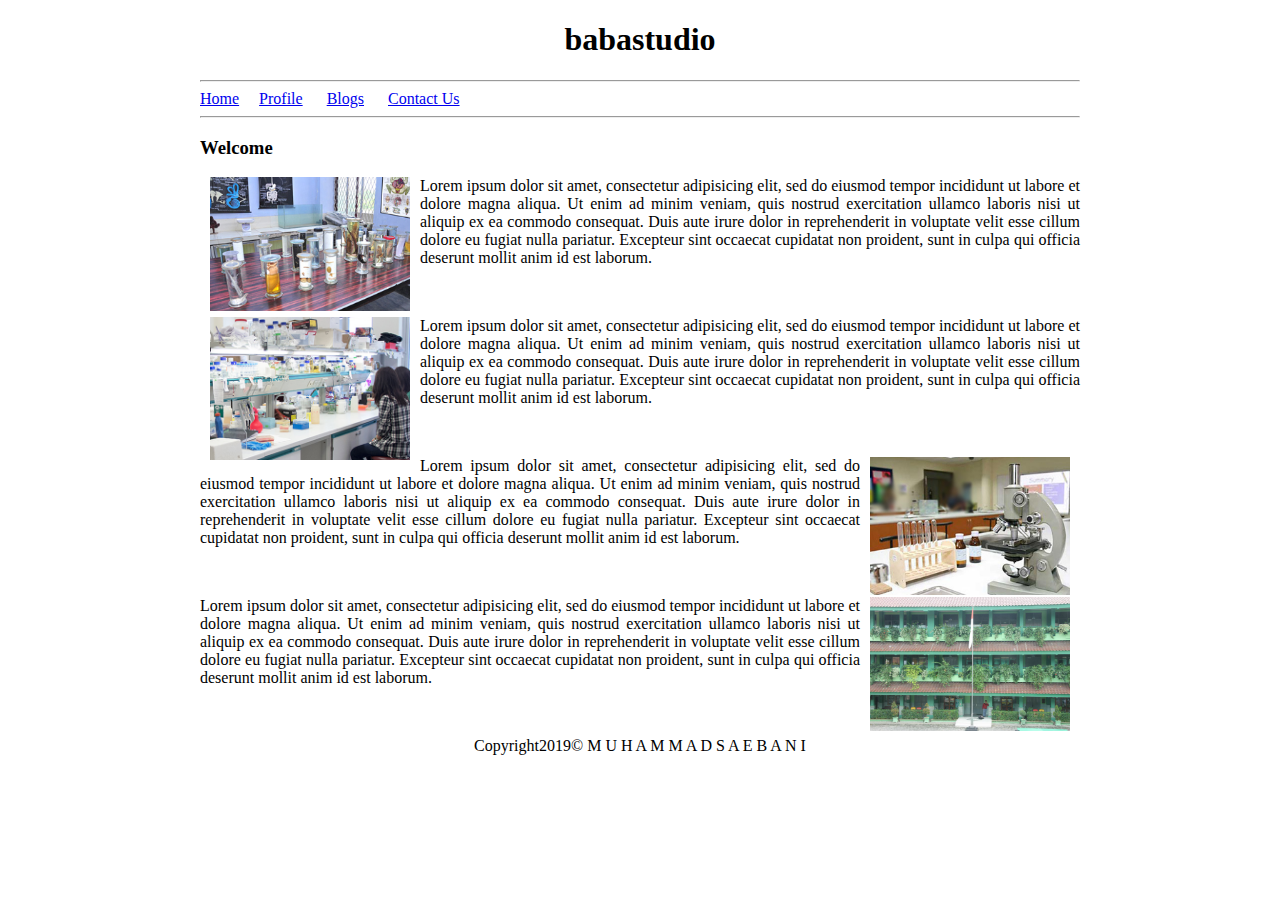
<file: soal_exercises_1/index.html>
<!DOCTYPE html>
<html>
<head>
	<meta charset="utf-8">
	<meta http-equiv="X-UA-Compatible" content="IE=edge">
	<title>Exercises 1 @ babastudio</title>
	<link rel="stylesheet" href="">
</head>
<body leftmargin="200px" rightmargin="200px">
	<center>
		<h1><strong>babastudio</strong></h1>
	</center>
	<hr>
	<a href="index.html" title="">Home</a>&nbsp&nbsp&nbsp&nbsp

	<a href="profile.html" title="">Profile</a>&nbsp&nbsp&nbsp&nbsp&nbsp

	<a href="blogs.html" title="">Blogs</a>&nbsp&nbsp&nbsp&nbsp&nbsp

	<a href="contact.html" title="">Contact Us</a>&nbsp&nbsp&nbsp&nbsp&nbsp
	<hr>
	<h3>Welcome</h3>
	<p align="justify"><img src="img/bg-1.jpg" alt="" heigth="100" width="200" align="left" hspace="10">Lorem ipsum dolor sit amet, consectetur adipisicing elit, sed do eiusmod
	tempor incididunt ut labore et dolore magna aliqua. Ut enim ad minim veniam,
	quis nostrud exercitation ullamco laboris nisi ut aliquip ex ea commodo
	consequat. Duis aute irure dolor in reprehenderit in voluptate velit esse
	cillum dolore eu fugiat nulla pariatur. Excepteur sint occaecat cupidatat non
	proident, sunt in culpa qui officia deserunt mollit anim id est laborum.</p>

	<br><p align="justify"><img src="img/bg-2.jpg" alt="" heigth="100" width="200" align="left" hspace="10">Lorem ipsum dolor sit amet, consectetur adipisicing elit, sed do eiusmod
	tempor incididunt ut labore et dolore magna aliqua. Ut enim ad minim veniam,
	quis nostrud exercitation ullamco laboris nisi ut aliquip ex ea commodo
	consequat. Duis aute irure dolor in reprehenderit in voluptate velit esse
	cillum dolore eu fugiat nulla pariatur. Excepteur sint occaecat cupidatat non
	proident, sunt in culpa qui officia deserunt mollit anim id est laborum.</p>

	<br><p align="justify"><img src="img/bg-3.jpg" alt="" heigth="100" width="200" align="right" hspace="10">Lorem ipsum dolor sit amet, consectetur adipisicing elit, sed do eiusmod
	tempor incididunt ut labore et dolore magna aliqua. Ut enim ad minim veniam,
	quis nostrud exercitation ullamco laboris nisi ut aliquip ex ea commodo
	consequat. Duis aute irure dolor in reprehenderit in voluptate velit esse
	cillum dolore eu fugiat nulla pariatur. Excepteur sint occaecat cupidatat non
	proident, sunt in culpa qui officia deserunt mollit anim id est laborum.</p>

	<br><p align="justify"><img src="img/bg-4.jpg" alt="" heigth="100" width="200" align="right" hspace="10">Lorem ipsum dolor sit amet, consectetur adipisicing elit, sed do eiusmod
	tempor incididunt ut labore et dolore magna aliqua. Ut enim ad minim veniam,
	quis nostrud exercitation ullamco laboris nisi ut aliquip ex ea commodo
	consequat. Duis aute irure dolor in reprehenderit in voluptate velit esse
	cillum dolore eu fugiat nulla pariatur. Excepteur sint occaecat cupidatat non
	proident, sunt in culpa qui officia deserunt mollit anim id est laborum.</p>
	<br>
	<center><p>Copyright2019&COPY M U H A M M A D S A E B A N I</p></center>
	
</body>
</html>
</file>
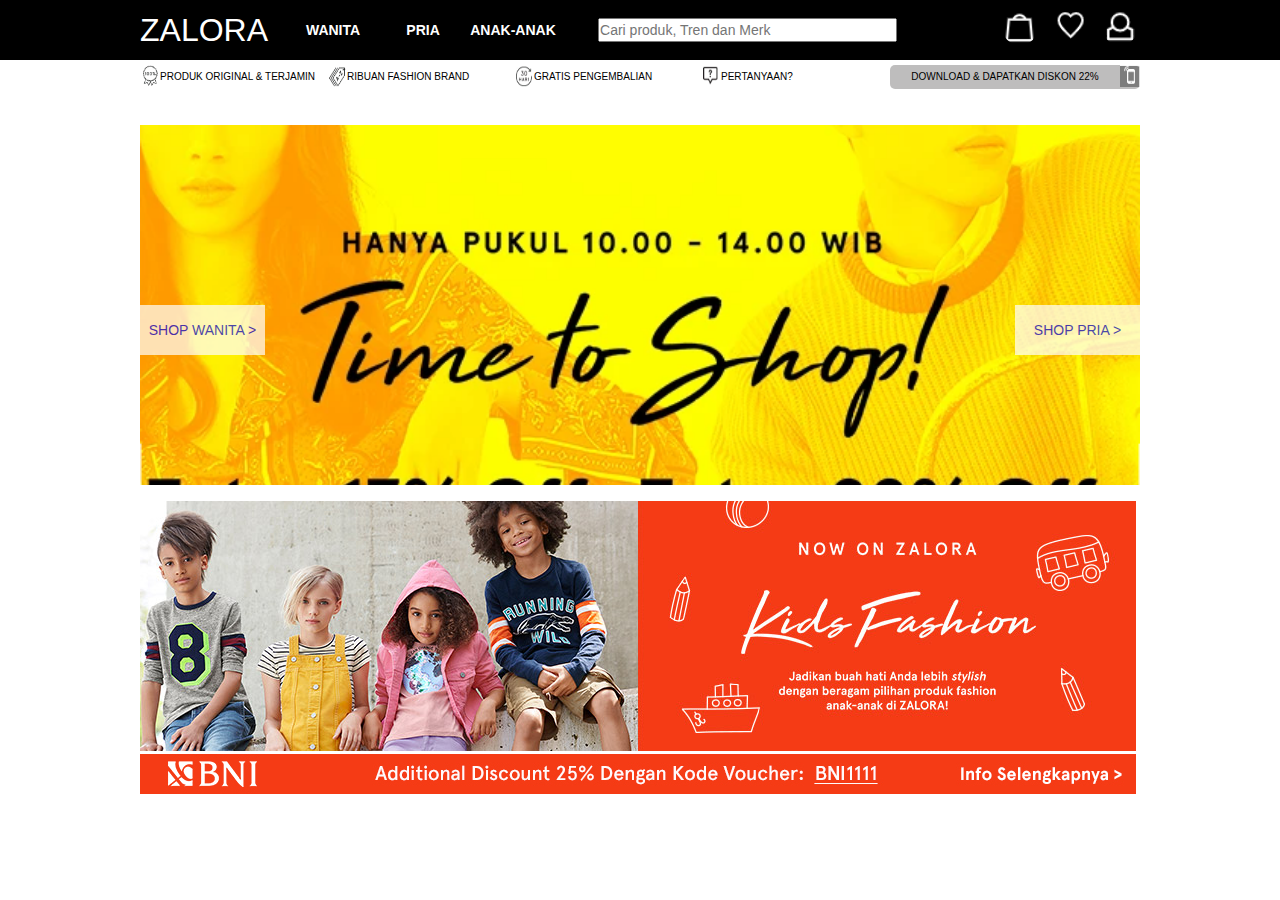
<file: zalorafrontpage.html>
<!DOCTYPE html>
<html lang="en">
<head>
    <meta charset="UTF-8">
    <meta name="viewport" content="width=device-width, initial-scale=1.0">
    <meta http-equiv="X-UA-Compatible" content="ie=edge">
    <title>Zalora Front Page @ babastudio</title>
    <link rel="stylesheet" href="style.css">
</head>
<body>
    <div id="wrapper">
        <div id="header">
            <div class="container">
                <span class="satu"><a href="#">ZALORA</a></span>
                <span class="dua">
                    <ul>
                        <li><a href="#" id="itemgallery">Wanita</a></li>
                        <li><a href="#" id="itemnews">Pria</a></li>
                        <li><a href="#" id="itemcontact">Anak-Anak</a></li>
                    </ul>
                </span>
                <span class="duatiga"><input type="text" placeholder="Cari produk, Tren dan Merk"></span>
                <span class="tiga">
                    <ul>
                        <li><a href="#" id="itemcontact"><img src="images/icon/me.png"></a></a></li>
                        <li><a href="#" id="itemcontact"><img src="images/icon/love.png"></a></a></li>
                        <li><a href="#" id="itemcontact"><img src="images/icon/bag.png"></a></li>
                    </ul>
                </span>
            </div>
        </div>
        <div class="container">
            <div id="header-bottom">
                <div class="header-bottom-left">
                        <ul>
                            <li><a href="#" id="itemcontact"><img src="images/icon/100%.png">Produk original & Terjamin</a></li>
                            <li><a href="#" id="itemcontact"><img src="images/icon/az.png">Ribuan Fashion Brand</a></li>
                            <li><a href="#" id="itemcontact"><img src="images/icon/30.png">Gratis Pengembalian</a></li>
                            <li><a href="#" id="itemcontact"><img src="images/icon/ask.png">Pertanyaan?</a></li>
                        </ul>
                </div>
                <div class="header-bottom-right">
                        <a href="#" id="itemcontact">Download & dapatkan diskon 22%<img src="images/icon/hp.png"></a>
                </div>
            </div>
        </div>
        
        <div id="sliderwrapper">
                <div class="container">
                    <div id="banner">
                            <!-- <center><h1>Gambar Banner Diskon</h1></center> -->
                        <span class="wanita"><a href="#">SHOP WANITA ></a></span>
                        <span class="pria"><a href="#">SHOP PRIA ></a></span>
                    </div><br>
                <img src="images/anak.jpg" alt="">
                <img src="images/BNI.jpg" alt="">
            </div>
            </div>
    
                        </div>
                    </div>
                </div>
            </div>
        </div>
    </div>
    
</body>
</html>
</file>
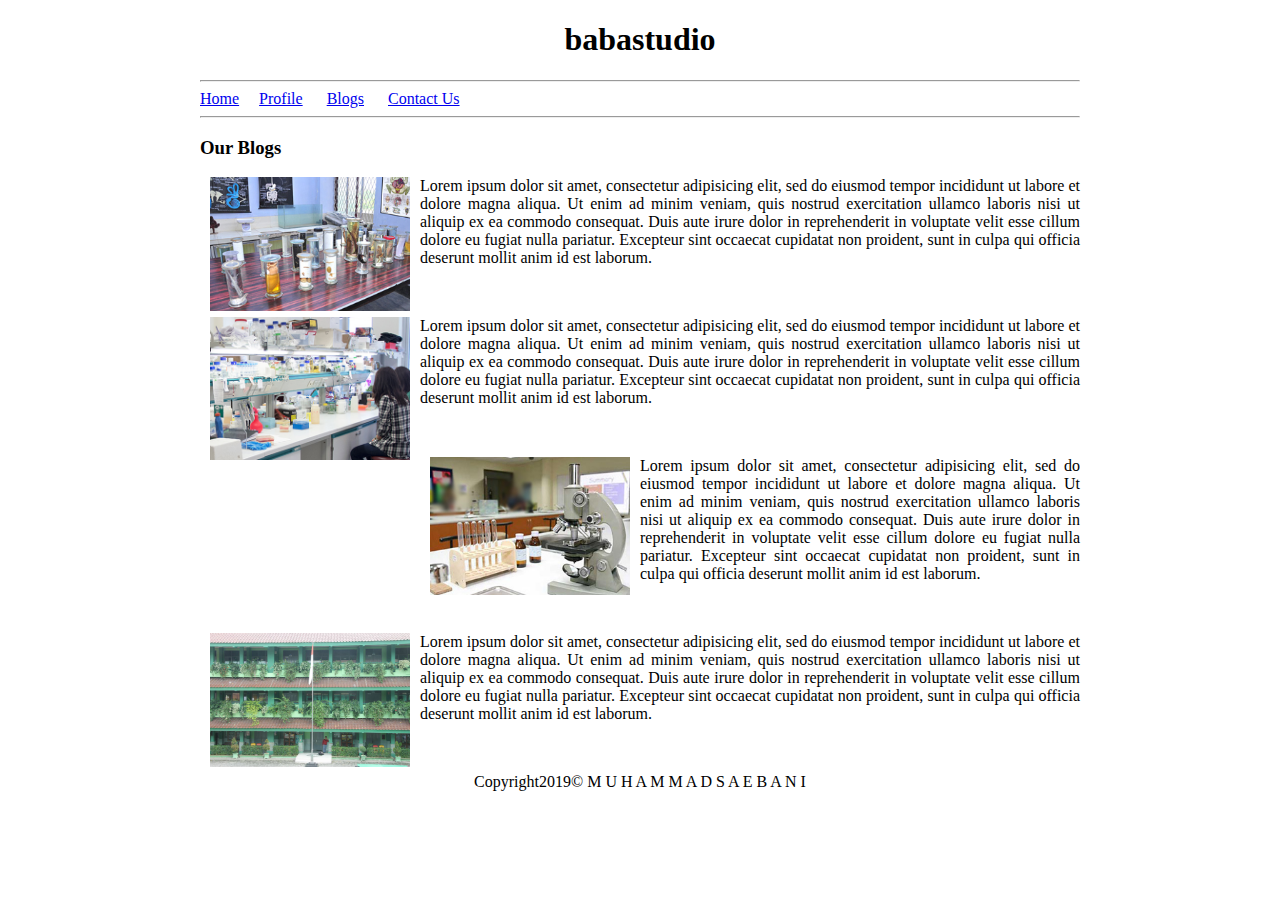
<file: soal_exercises_1/blogs.html>
<!DOCTYPE html>
<html>
<head>
	<meta charset="utf-8">
	<meta http-equiv="X-UA-Compatible" content="IE=edge">
	<title>Exercises 1 @ babastudio</title>
	<link rel="stylesheet" href="">
</head>
<body leftmargin="200px" rightmargin="200px">
	<center>
		<h1><strong>babastudio</strong></h1>
	</center>
	<hr>
	<a href="index.html" title="">Home</a>&nbsp&nbsp&nbsp&nbsp

	<a href="profile.html" title="">Profile</a>&nbsp&nbsp&nbsp&nbsp&nbsp

	<a href="blogs.html" title="">Blogs</a>&nbsp&nbsp&nbsp&nbsp&nbsp

	<a href="contact.html" title="">Contact Us</a>&nbsp&nbsp&nbsp&nbsp&nbsp
	<hr>
	<h3>Our Blogs</h3>
	<p align="justify"><img src="img/bg-1.jpg" alt="" heigth="100" width="200" align="left" hspace="10">Lorem ipsum dolor sit amet, consectetur adipisicing elit, sed do eiusmod
	tempor incididunt ut labore et dolore magna aliqua. Ut enim ad minim veniam,
	quis nostrud exercitation ullamco laboris nisi ut aliquip ex ea commodo
	consequat. Duis aute irure dolor in reprehenderit in voluptate velit esse
	cillum dolore eu fugiat nulla pariatur. Excepteur sint occaecat cupidatat non
	proident, sunt in culpa qui officia deserunt mollit anim id est laborum.</p>
	<br>
	<p align="justify"><img src="img/bg-2.jpg" alt="" heigth="100" width="200" align="left" hspace="10">Lorem ipsum dolor sit amet, consectetur adipisicing elit, sed do eiusmod
	tempor incididunt ut labore et dolore magna aliqua. Ut enim ad minim veniam,
	quis nostrud exercitation ullamco laboris nisi ut aliquip ex ea commodo
	consequat. Duis aute irure dolor in reprehenderit in voluptate velit esse
	cillum dolore eu fugiat nulla pariatur. Excepteur sint occaecat cupidatat non
	proident, sunt in culpa qui officia deserunt mollit anim id est laborum.</p>
	<br>
	<p align="justify"><img src="img/bg-3.jpg" alt="" heigth="100" width="200" align="left" hspace="10">Lorem ipsum dolor sit amet, consectetur adipisicing elit, sed do eiusmod
	tempor incididunt ut labore et dolore magna aliqua. Ut enim ad minim veniam,
	quis nostrud exercitation ullamco laboris nisi ut aliquip ex ea commodo
	consequat. Duis aute irure dolor in reprehenderit in voluptate velit esse
	cillum dolore eu fugiat nulla pariatur. Excepteur sint occaecat cupidatat non
	proident, sunt in culpa qui officia deserunt mollit anim id est laborum.</p>
	<br>
	<p align="justify"><img src="img/bg-4.jpg" alt="" heigth="100" width="200" align="left" hspace="10">Lorem ipsum dolor sit amet, consectetur adipisicing elit, sed do eiusmod
	tempor incididunt ut labore et dolore magna aliqua. Ut enim ad minim veniam,
	quis nostrud exercitation ullamco laboris nisi ut aliquip ex ea commodo
	consequat. Duis aute irure dolor in reprehenderit in voluptate velit esse
	cillum dolore eu fugiat nulla pariatur. Excepteur sint occaecat cupidatat non
	proident, sunt in culpa qui officia deserunt mollit anim id est laborum.</p>
	<br>
	<center><p>Copyright2019&COPY M U H A M M A D S A E B A N I</p></center>
	
</body>
</html>
</file>
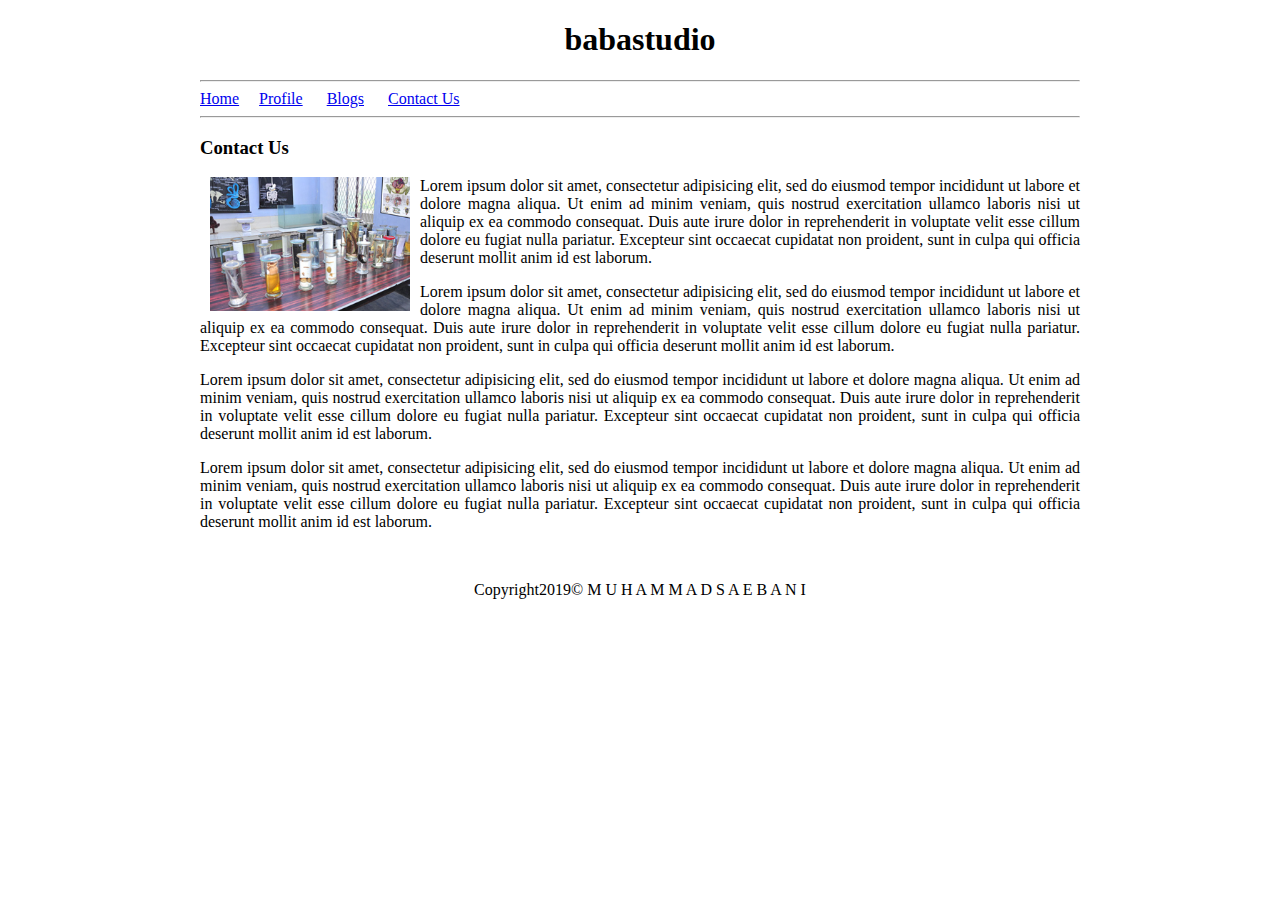
<file: soal_exercises_1/contact.html>
<!DOCTYPE html>
<html>
<head>
	<meta charset="utf-8">
	<meta http-equiv="X-UA-Compatible" content="IE=edge">
	<title>Exercises 1 @ babastudio</title>
	<link rel="stylesheet" href="">
</head>
<body leftmargin="200px" rightmargin="200px">
	<center>
		<h1><strong>babastudio</strong></h1>
	</center>
	<hr>
	<a href="index.html" title="">Home</a>&nbsp&nbsp&nbsp&nbsp

	<a href="profile.html" title="">Profile</a>&nbsp&nbsp&nbsp&nbsp&nbsp

	<a href="blogs.html" title="">Blogs</a>&nbsp&nbsp&nbsp&nbsp&nbsp

	<a href="contact.html" title="">Contact Us</a>&nbsp&nbsp&nbsp&nbsp&nbsp
	<hr>
	<h3>Contact Us</h3>
	<p align="justify"><img src="img/bg-1.jpg" alt="" heigth="100" width="200" align="left" hspace="10">Lorem ipsum dolor sit amet, consectetur adipisicing elit, sed do eiusmod
	tempor incididunt ut labore et dolore magna aliqua. Ut enim ad minim veniam,
	quis nostrud exercitation ullamco laboris nisi ut aliquip ex ea commodo
	consequat. Duis aute irure dolor in reprehenderit in voluptate velit esse
	cillum dolore eu fugiat nulla pariatur. Excepteur sint occaecat cupidatat non
	proident, sunt in culpa qui officia deserunt mollit anim id est laborum.</p>
	<p align="justify">Lorem ipsum dolor sit amet, consectetur adipisicing elit, sed do eiusmod
	tempor incididunt ut labore et dolore magna aliqua. Ut enim ad minim veniam,
	quis nostrud exercitation ullamco laboris nisi ut aliquip ex ea commodo
	consequat. Duis aute irure dolor in reprehenderit in voluptate velit esse
	cillum dolore eu fugiat nulla pariatur. Excepteur sint occaecat cupidatat non
	proident, sunt in culpa qui officia deserunt mollit anim id est laborum.</p>
	<p align="justify">Lorem ipsum dolor sit amet, consectetur adipisicing elit, sed do eiusmod
	tempor incididunt ut labore et dolore magna aliqua. Ut enim ad minim veniam,
	quis nostrud exercitation ullamco laboris nisi ut aliquip ex ea commodo
	consequat. Duis aute irure dolor in reprehenderit in voluptate velit esse
	cillum dolore eu fugiat nulla pariatur. Excepteur sint occaecat cupidatat non
	proident, sunt in culpa qui officia deserunt mollit anim id est laborum.</p>
	<p align="justify">Lorem ipsum dolor sit amet, consectetur adipisicing elit, sed do eiusmod
	tempor incididunt ut labore et dolore magna aliqua. Ut enim ad minim veniam,
	quis nostrud exercitation ullamco laboris nisi ut aliquip ex ea commodo
	consequat. Duis aute irure dolor in reprehenderit in voluptate velit esse
	cillum dolore eu fugiat nulla pariatur. Excepteur sint occaecat cupidatat non
	proident, sunt in culpa qui officia deserunt mollit anim id est laborum.</p>
	<br>
	<center><p>Copyright2019&COPY M U H A M M A D S A E B A N I</p></center>
	
</body>
</html>
</file>
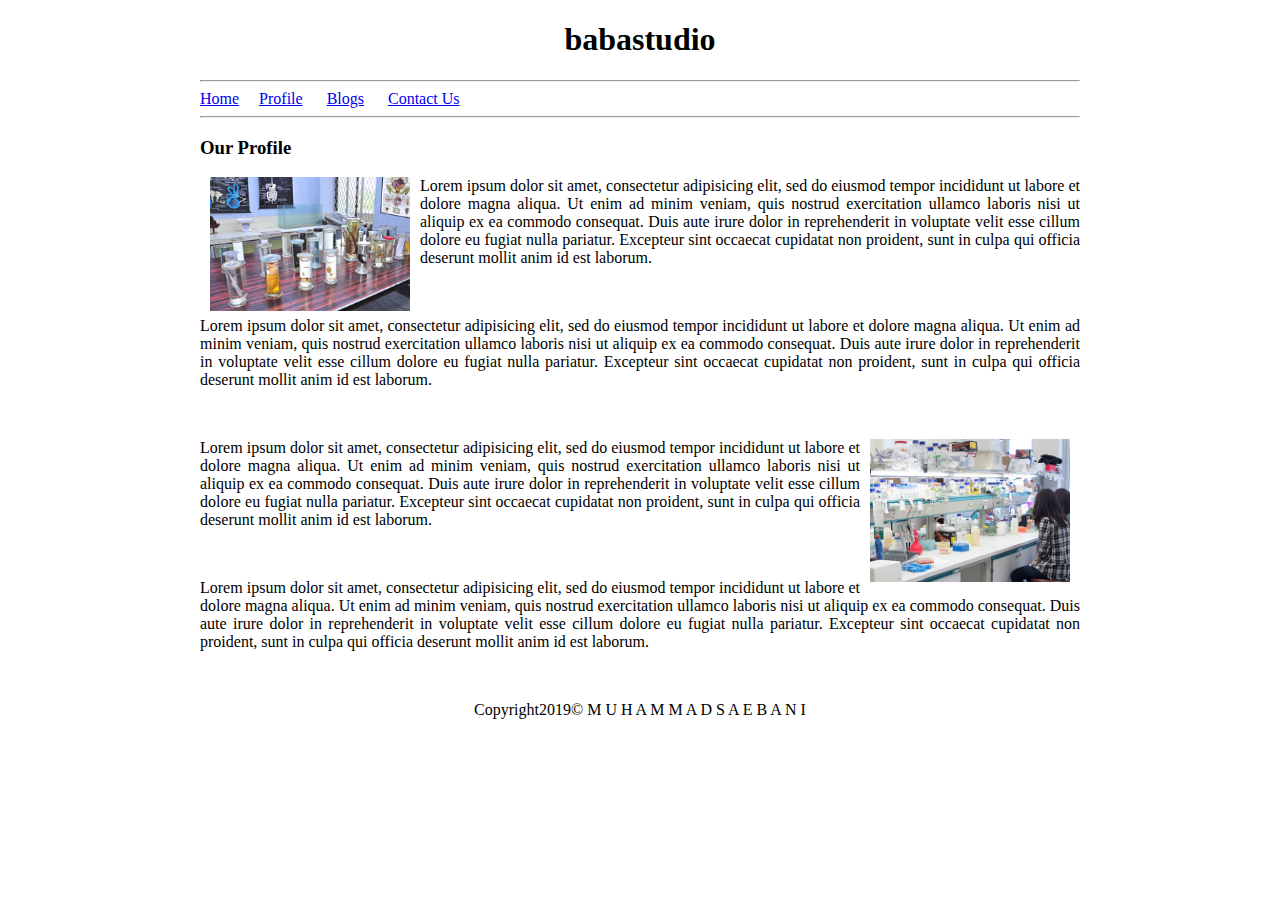
<file: soal_exercises_1/profile.html>
<!DOCTYPE html>
<html>
<head>
	<meta charset="utf-8">
	<meta http-equiv="X-UA-Compatible" content="IE=edge">
	<title>Exercises 1 @ babastudio</title>
	<link rel="stylesheet" href="">
</head>
<body leftmargin="200px" rightmargin="200px">
	<center>
		<h1><strong>babastudio</strong></h1>
	</center>
	<hr>
	<a href="index.html" title="">Home</a>&nbsp&nbsp&nbsp&nbsp

	<a href="profile.html" title="">Profile</a>&nbsp&nbsp&nbsp&nbsp&nbsp

	<a href="blogs.html" title="">Blogs</a>&nbsp&nbsp&nbsp&nbsp&nbsp

	<a href="contact.html" title="">Contact Us</a>&nbsp&nbsp&nbsp&nbsp&nbsp
	<hr>
	<h3>Our Profile</h3>
	<p align="justify"><img src="img/bg-1.jpg" alt="" heigth="100" width="200" align="left" hspace="10">Lorem ipsum dolor sit amet, consectetur adipisicing elit, sed do eiusmod
	tempor incididunt ut labore et dolore magna aliqua. Ut enim ad minim veniam,
	quis nostrud exercitation ullamco laboris nisi ut aliquip ex ea commodo
	consequat. Duis aute irure dolor in reprehenderit in voluptate velit esse
	cillum dolore eu fugiat nulla pariatur. Excepteur sint occaecat cupidatat non
	proident, sunt in culpa qui officia deserunt mollit anim id est laborum.</p>

	<br><p align="justify">Lorem ipsum dolor sit amet, consectetur adipisicing elit, sed do eiusmod
	tempor incididunt ut labore et dolore magna aliqua. Ut enim ad minim veniam,
	quis nostrud exercitation ullamco laboris nisi ut aliquip ex ea commodo
	consequat. Duis aute irure dolor in reprehenderit in voluptate velit esse
	cillum dolore eu fugiat nulla pariatur. Excepteur sint occaecat cupidatat non
	proident, sunt in culpa qui officia deserunt mollit anim id est laborum.</p>

	<br><p align="justify"><img src="img/bg-2.jpg" alt="" heigth="100" width="200" align="right" hspace="10">Lorem ipsum dolor sit amet, consectetur adipisicing elit, sed do eiusmod
	tempor incididunt ut labore et dolore magna aliqua. Ut enim ad minim veniam,
	quis nostrud exercitation ullamco laboris nisi ut aliquip ex ea commodo
	consequat. Duis aute irure dolor in reprehenderit in voluptate velit esse
	cillum dolore eu fugiat nulla pariatur. Excepteur sint occaecat cupidatat non
	proident, sunt in culpa qui officia deserunt mollit anim id est laborum.</p>

	<br><p align="justify">Lorem ipsum dolor sit amet, consectetur adipisicing elit, sed do eiusmod
	tempor incididunt ut labore et dolore magna aliqua. Ut enim ad minim veniam,
	quis nostrud exercitation ullamco laboris nisi ut aliquip ex ea commodo
	consequat. Duis aute irure dolor in reprehenderit in voluptate velit esse
	cillum dolore eu fugiat nulla pariatur. Excepteur sint occaecat cupidatat non
	proident, sunt in culpa qui officia deserunt mollit anim id est laborum.</p>
	<br>
	<center><p>Copyright2019&COPY M U H A M M A D S A E B A N I</p></center>
	
</body>
</html>
</file>
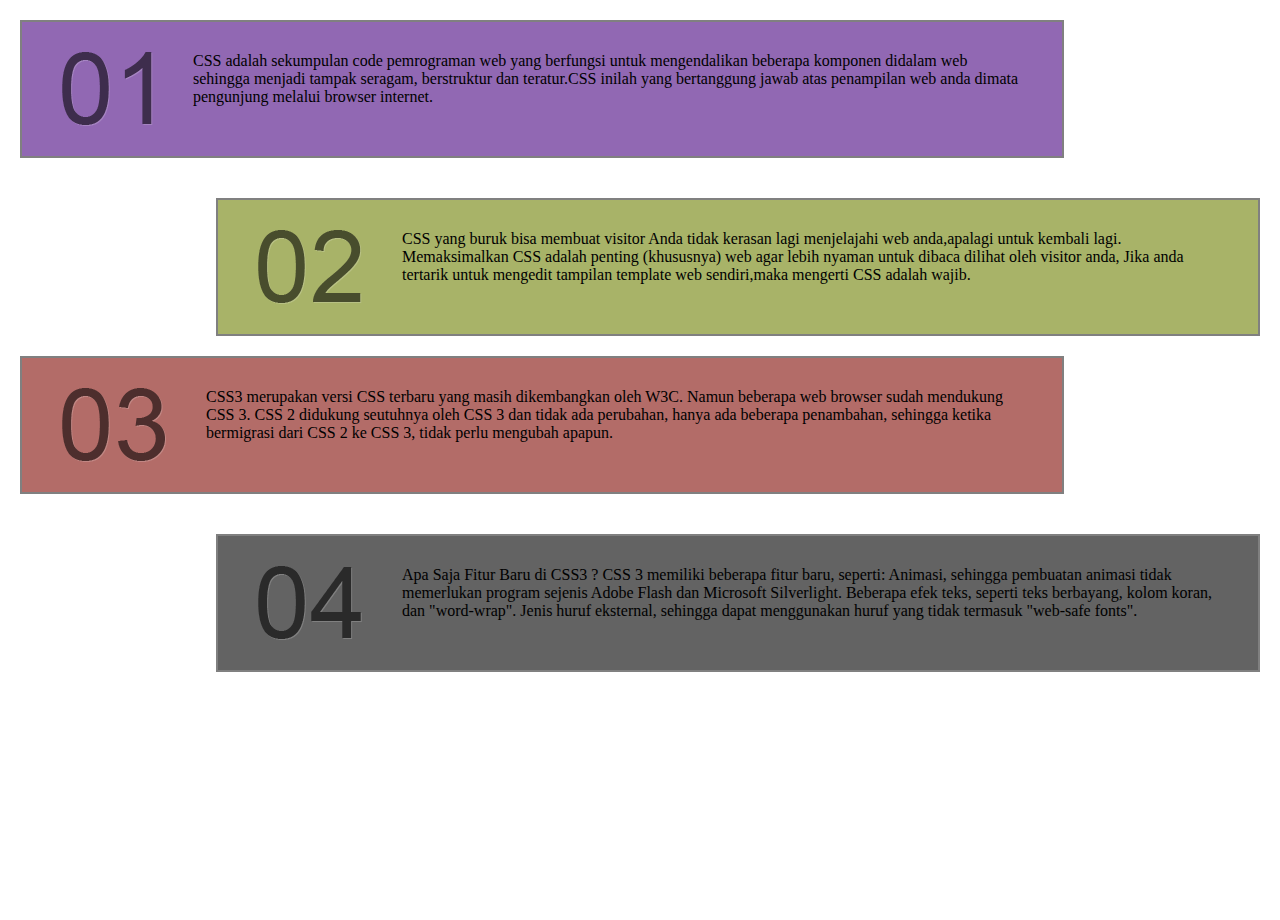
<file: soal_exercises_2/Exercise2.html>
<html>
    <head>
        <meta charset="utf-8">
        <meta http-equiv="X-UA-Compatible" content="IE=edge">
        <title>Excercise 2 @ babastudio</title>
        <link rel="stylesheet" href="style.css">
    </head>
    <body>
        <div class="container">
            <div class="p" id="p1">
                <div class="img">
                    <img src="images/exercises_01.png" alt="">
                </div>
                <div>
                    <p>CSS adalah sekumpulan code pemrograman web yang berfungsi untuk mengendalikan beberapa komponen didalam web sehingga menjadi tampak seragam,
                        berstruktur dan teratur.CSS inilah yang bertanggung jawab atas penampilan web anda dimata pengunjung melalui browser internet.</p>
                </div>
            </div>
            <div class="p" id="p2">
                <div class="img">
                    <img src="images/exercises_02.png" alt="">
                </div>
                <div>
                    <p>CSS yang buruk bisa membuat visitor Anda tidak kerasan lagi menjelajahi web anda,apalagi untuk kembali lagi. 
                        Memaksimalkan CSS adalah penting (khususnya) web agar lebih nyaman untuk dibaca dilihat oleh visitor anda, 
                        Jika anda tertarik untuk mengedit tampilan template web sendiri,maka mengerti CSS adalah wajib. </p>
                </div>
            </div>
            <div class="p" id="p3">
                <div class="img">
                    <img src="images/exercises_03.png" alt="">
                </div>
                <div>
                    <p>CSS3 merupakan versi CSS terbaru yang masih dikembangkan oleh W3C. Namun beberapa web browser sudah mendukung CSS 3. 
                        CSS 2 didukung seutuhnya oleh CSS 3 dan tidak ada perubahan, hanya ada beberapa penambahan, sehingga ketika bermigrasi dari CSS 2 ke CSS 3, tidak perlu mengubah apapun.</p>
                </div>
            </div>
            <div class="p" id="p4">
                <div class="img">
                    <img src="images/exercises_04.png" alt="">
                </div>
                <div>
                    <p>Apa Saja Fitur Baru di CSS3 ? CSS 3 memiliki beberapa fitur baru, seperti: Animasi, sehingga pembuatan animasi tidak memerlukan program sejenis Adobe Flash dan Microsoft Silverlight.  
                        Beberapa efek teks, seperti teks berbayang, kolom koran, dan "word-wrap". Jenis huruf eksternal, sehingga dapat menggunakan huruf yang tidak termasuk "web-safe fonts".</p>
                </div>
            </div>
        </div>
    </body>
</html>
</file>
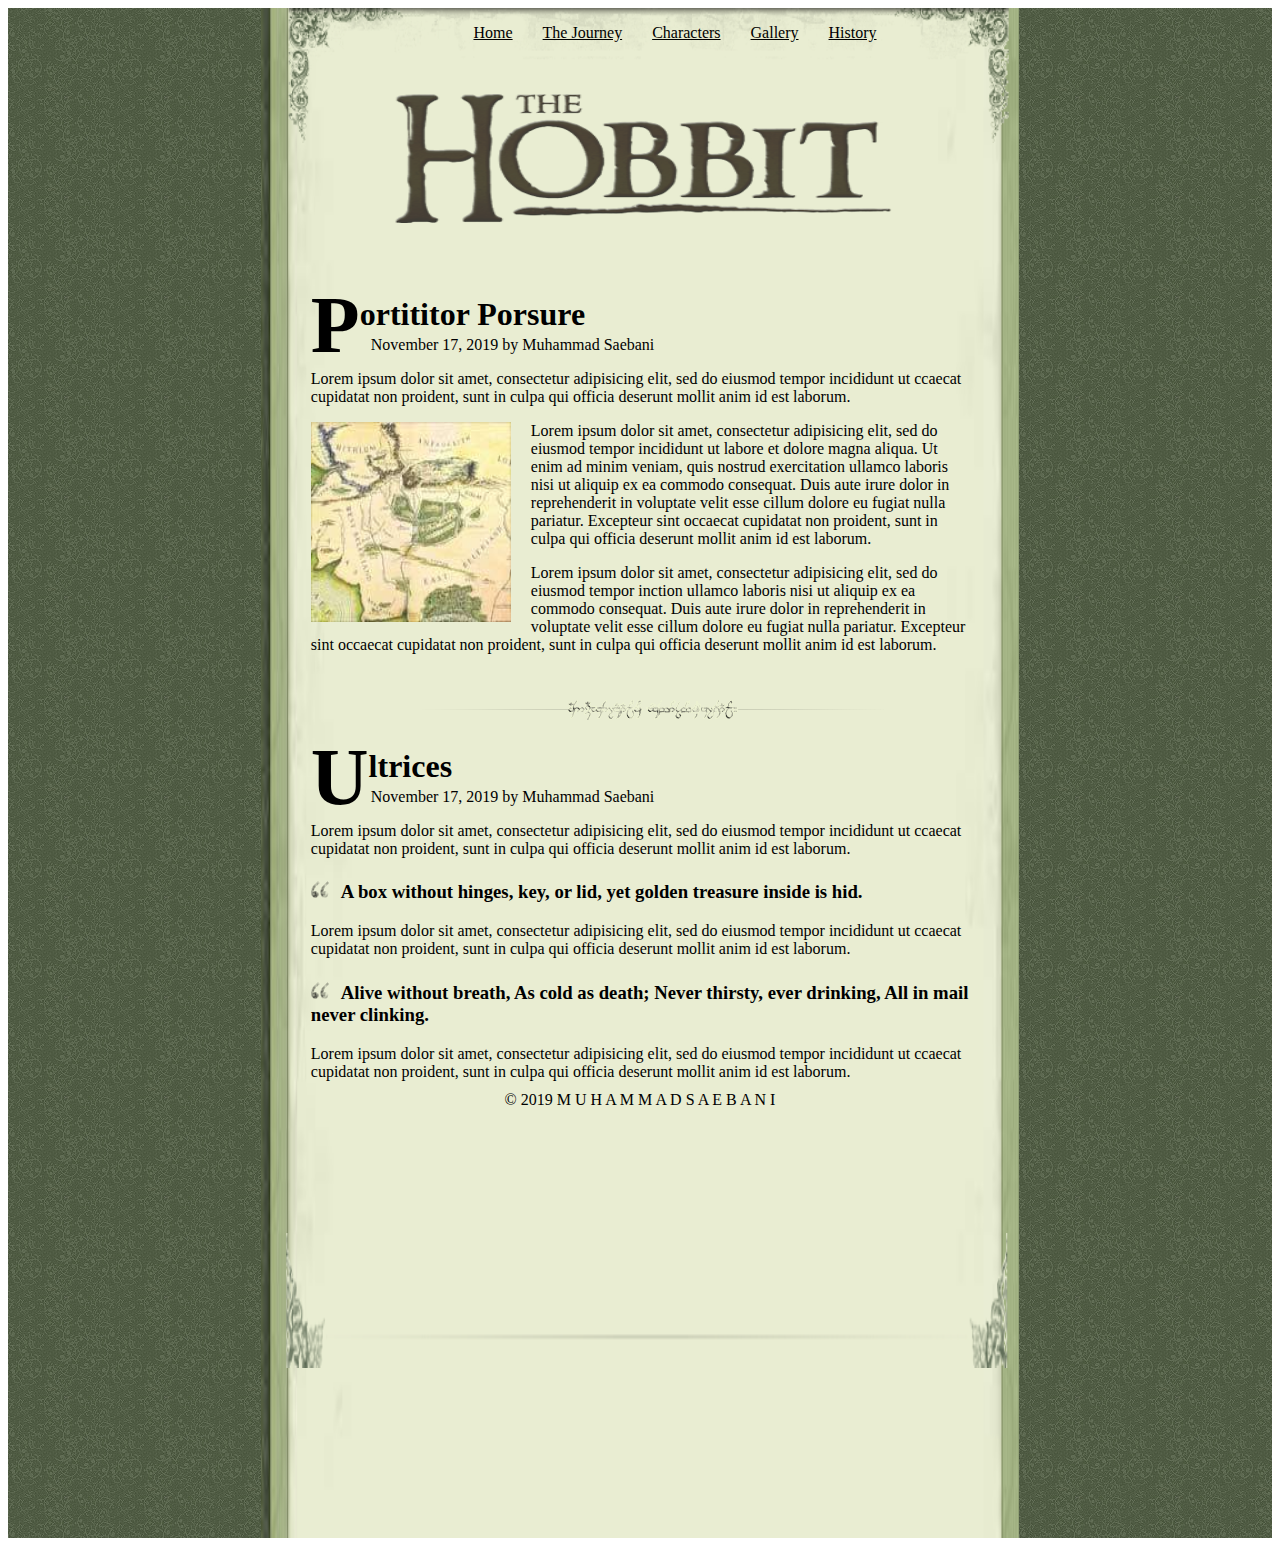
<file: soal_exercises_3/Exercise3.html>
<!DOCTYPE html>
<html>
<head>
	<meta charset="utf-8">
	<meta http-equiv="X-UA-Compatible" content="IE=edge">
	<title>Exercises 3 @ babastudio</title>
	<link rel="stylesheet" href="style.css">
</head>
<body>
 <div class="wrapper">
 	<div id="left">
 	</div>
 	<div id="contain">
 		<div id="menu">
 			<img src="images/bgcontent.gif" alt="">
 			<div class="menu">
 				<ul>
	 				<li>Home</li>
	 				<li>The Journey</li>
	 				<li>Characters</li>
	 				<li>Gallery</li>
	 				<li>History</li>
	 			</ul>
 			</div>
 		</div>
 		<div id="top-image">
 			<img src="images/head_top_logo-hobbit.png" alt="">
 		</div>	
 		<div id="content">
	 			<h1><span class="cap">P</span>ortititor Porsure</h1>
	 			<p class="tgl">November 17, 2019 by Muhammad Saebani</p>
 			<div class="p2">
	 			<p>Lorem ipsum dolor sit amet, consectetur adipisicing elit, sed do eiusmod
	 			tempor incididunt ut ccaecat cupidatat non
	 			proident, sunt in culpa qui officia deserunt mollit anim id est laborum.</p>
	 			<p><img class="imgmap" src="images/map.jpg" alt="" hspace="10">Lorem ipsum dolor sit amet, consectetur adipisicing elit, sed do eiusmod
	 			tempor incididunt ut labore et dolore magna aliqua. Ut enim ad minim veniam,
	 			quis nostrud exercitation ullamco laboris nisi ut aliquip ex ea commodo
	 			consequat. Duis aute irure dolor in reprehenderit in voluptate velit esse
	 			cillum dolore eu fugiat nulla pariatur. Excepteur sint occaecat cupidatat non
	 			proident, sunt in culpa qui officia deserunt mollit anim id est laborum.</p>	
	 			<p>Lorem ipsum dolor sit amet, consectetur adipisicing elit, sed do eiusmod
	 			tempor inction ullamco laboris nisi ut aliquip ex ea commodo
	 			consequat. Duis aute irure dolor in reprehenderit in voluptate velit esse
	 			cillum dolore eu fugiat nulla pariatur. Excepteur sint occaecat cupidatat non
	 			proident, sunt in culpa qui officia deserunt mollit anim id est laborum.</p>
 			</div>
	 		<center class="divid">
	 			<img src="images/divider.gif" alt="">
	 		</center>
	 			<h1><span class="cap">U</span>ltrices</h1>
	 			<p class="tgl">November 17, 2019 by Muhammad Saebani</p>
	 		<div class="p2">
	 			<p>Lorem ipsum dolor sit amet, consectetur adipisicing elit, sed do eiusmod
	 			tempor incididunt ut ccaecat cupidatat non
	 			proident, sunt in culpa qui officia deserunt mollit anim id est laborum.</p>
	 			<h3><img class="quote" src="images/quote.gif" alt="">A box without hinges, key, or lid, yet golden treasure inside is hid.</h3>
	 			<p>Lorem ipsum dolor sit amet, consectetur adipisicing elit, sed do eiusmod
	 			tempor incididunt ut ccaecat cupidatat non
                 proident, sunt in culpa qui officia deserunt mollit anim id est laborum.</p>
                 <h3><img class="quote" src="images/quote.gif" alt="">Alive without breath, As cold as death; Never thirsty, ever drinking, All in mail never clinking.</h3>
	 			<p>Lorem ipsum dolor sit amet, consectetur adipisicing elit, sed do eiusmod
	 			tempor incididunt ut ccaecat cupidatat non proident, sunt in culpa qui officia deserunt mollit anim id est laborum.</p>
	 		</div>
 		</div>
 		<div id="footer">
 			<img src="images/bgfooter.gif" alt=""><br>
 			<center>&copy; 2019 M U H A M M A D S A E B A N I</center>
 		</div>
 	</div>
 	<div id="right">
 	</div>
 </div>
</body>
</html>
</file>
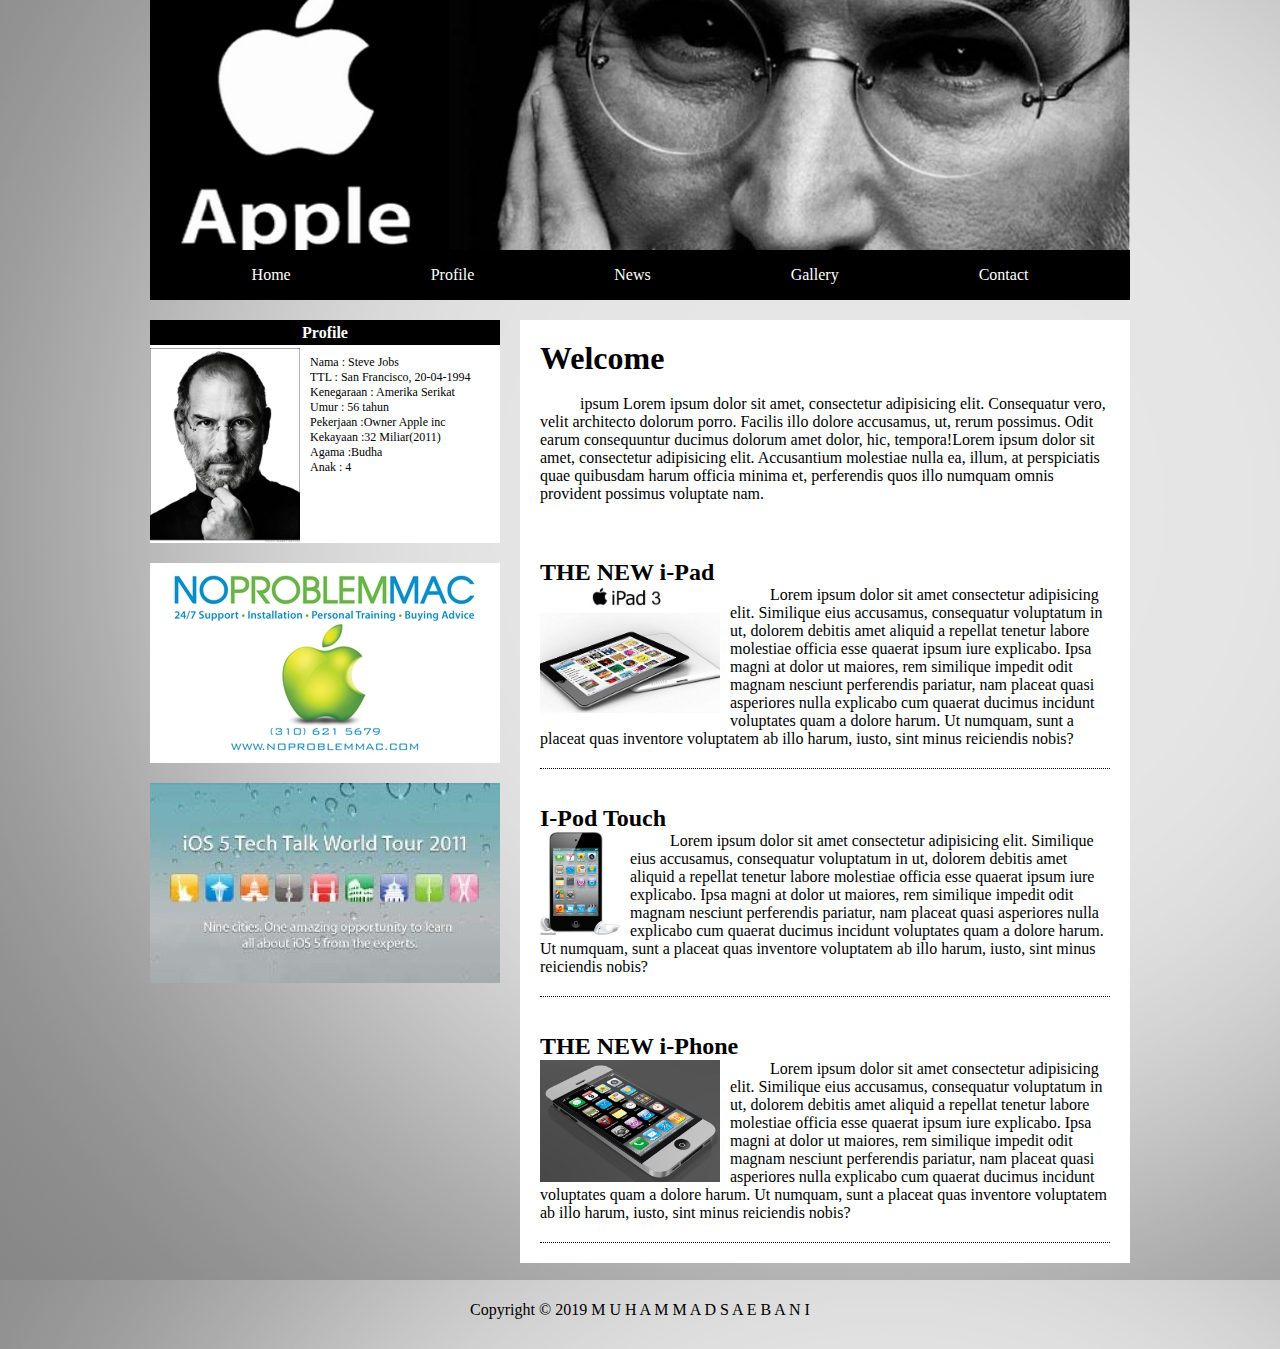
<file: soal_exercises_4/Excercise4.html>
<!DOCTYPE html>
<html>
<head>
	<meta charset="utf-8">
	<meta http-equiv="X-UA-Compatible" content="IE=edge">
	<title>Exercises 4 @ babastudio</title>
	<link rel="stylesheet" href="style.css">
</head>
<body>
	<div class="content" id="header">
		<div class="img-header">
			
		</div>	
		<div class="nav">
			<ul>
				<li><a href="">Home</a></li>
				<li><a href="">Profile</a></li>
				<li><a href="">News</a></li>
				<li><a href="">Gallery</a></li>
				<li><a href="">Contact</a></li>
			</ul>
		</div>
	</div>
	<div class="content" id="content">
		<div class="left">
            <div class="tag-head">
                <h4>Profile</h4>
            </div>
            <div class="row">
                <div class="foto-profile">
                    <img src="images/10974v7-max-250x250.jpg" alt="" width="150">
                </div>
                <div class="desk">
                    <div>
                        Nama : Steve Jobs
                        <br>
                        TTL : San Francisco, 20-04-1994
                        <br>
                        Kenegaraan : Amerika Serikat
                        <br>
                        Umur : 56 tahun
                        <br>
                        Pekerjaan :Owner Apple inc
                        <br>
                        Kekayaan :32 Miliar(2011)
                        <br>
                        Agama :Budha
                        <br>
                        Anak : 4
                    </div>
                </div>
            </div>
            <div class="row">
                <img src="images/noproblemmac.jpeg" alt="">
            </div>
            <div class="row">
                <img src="images/thumb.php.jpg" alt="">
            </div>
		</div>
		<div class="right">
			<h1>Welcome</h1>
            <br>
            <p class="p">ipsum Lorem ipsum dolor sit amet, consectetur adipisicing elit. Consequatur vero, velit architecto dolorum porro. Facilis illo dolore accusamus, ut, rerum possimus. Odit earum consequuntur ducimus dolorum amet dolor, hic, tempora!Lorem ipsum dolor sit amet, consectetur adipisicing elit. Accusantium molestiae nulla ea, illum, at perspiciatis quae quibusdam harum officia minima et, perferendis quos illo numquam omnis provident possimus voluptate nam.
            </p>
            <br><br>
            <h2>THE NEW i-Pad</h2>
            <img src="images/ipad3-2.jpg" alt="" width="180" class="ipad">
            <p class="pdot p">
            Lorem ipsum dolor sit amet consectetur adipisicing elit. Similique eius accusamus, consequatur
            voluptatum in ut, dolorem debitis amet aliquid a repellat tenetur labore molestiae officia esse
            quaerat ipsum iure explicabo. Ipsa magni at dolor ut maiores, rem similique impedit odit magnam
            nesciunt perferendis pariatur, nam placeat quasi asperiores nulla explicabo cum quaerat ducimus
            incidunt voluptates quam a dolore harum. Ut numquam, sunt a placeat quas inventore voluptatem ab
            illo harum, iusto, sint minus reiciendis nobis?
            </p>
            <br><br>
            <h2>I-Pod Touch</h2>
            <img src="images/ipod-touch-4g.jpg" alt="" width="80" class="ipod">
            <p class="pdot p">
            Lorem ipsum dolor sit amet consectetur adipisicing elit. Similique eius accusamus, consequatur
            voluptatum in ut, dolorem debitis amet aliquid a repellat tenetur labore molestiae officia esse
            quaerat ipsum iure explicabo. Ipsa magni at dolor ut maiores, rem similique impedit odit magnam
            nesciunt perferendis pariatur, nam placeat quasi asperiores nulla explicabo cum quaerat ducimus
            incidunt voluptates quam a dolore harum. Ut numquam, sunt a placeat quas inventore voluptatem ab
            illo harum, iusto, sint minus reiciendis nobis?
            </p>
            <br><br>
            <h2>THE NEW i-Phone</h2>
            <img src="images/iphone-5-release-date.png" alt="" class="iphone" width="180">
            <p class="pdot p">
            Lorem ipsum dolor sit amet consectetur adipisicing elit. Similique eius accusamus, consequatur
            voluptatum in ut, dolorem debitis amet aliquid a repellat tenetur labore molestiae officia esse
            quaerat ipsum iure explicabo. Ipsa magni at dolor ut maiores, rem similique impedit odit magnam
            nesciunt perferendis pariatur, nam placeat quasi asperiores nulla explicabo cum quaerat ducimus
            incidunt voluptates quam a dolore harum. Ut numquam, sunt a placeat quas inventore voluptatem ab
            illo harum, iusto, sint minus reiciendis nobis?
            </p>
		</div>
	</div>
    <br>
	<div class="content" id="footer">
        <center> 
		  <p>Copyright &copy; 2019 M U H A M M A D S A E B A N I </p>
        </center> 
	</div>
</body>
</html>
</file>
<file: style.css>
@charset "utf-8";
/* CSS Document */
* {
    margin: 0px;
    padding: 0px;
    font-size: 14px;
    font-family: 'Futura', 'Lucida Sans Regular', 'Lucida Grande', 'Lucida Sans Unicode', Geneva, Verdana, sans-serif;
}
.container {
    width: 1000px;
    overflow: hidden;
    min-height: 45px;
    margin: auto;
    /* background-color: #cccccc; */
}

#wrapper {
    width: 100%;
    min-height: 650px;
}

#wrapper #header {
    height: 60px;
    background-color: black;
}
#wrapper #header span{
    /* background-color: blanchedalmond; */
    line-height: 60px;
    float: left;
}
#wrapper #header span.satu{
    /* background-color: blanchedalmond; */
    float: left;
}
#wrapper #header span.satu a{
    /* background-color: blanchedalmond; */
    color: white;
    font-size: 32px;
    line-height: 60px;
    float: left;
}
#wrapper #header span.dua{
    /* background-color: blue; */
    color: white;
    font-size: 30px;
    line-height: 60px;
    float: left;
    width: 270px;
    height: 60px;
    margin-right: 20px;
    margin-left: 20px;
    font-weight: bold;
}
#wrapper #header span.dua li{
    /* background-color: tomato; */
    float: left;
    width: 90px;
    height: 60px;
}
#wrapper #header span.duatiga{
    /* background-color: tomato; */
    float: left;
    width: 300px;
    height: 60px;
    margin-right: 20px;
    margin-left: 20px;
}
#wrapper #header span.duatiga input{
    /* background-color: tomato; */
    /* float: left; */
    width: 295px;
    height: 20px;
}
#wrapper #header span.tiga{
    /* background-color: pink; */
    color: white;
    font-size: 30px;
    line-height: 60px;
    float: right;
    width: 220px;
    height: 60px;
}
#wrapper #header span.tiga li{
    /* background-color: tomato; */
    float: right;
    width: 40px;
    height: 60px;
    margin-left: 10px;
}
#wrapper #header span.tiga img{
    background-color: white;
    width: 36px;
    border-radius: 18px;
    margin-top: 10px;
    /* margin-left: 10px; */
}

#wrapper #header ul{
    list-style-type: none;
}
#wrapper #header  ul li{
    /* margin-left: 5px; */
    float: left;
    width: 80px;
}
#wrapper #header a {
    font-size: 14px;
    color: white;
    text-transform: uppercase;
    font-weight: 700px;
    text-decoration: none;
    display: block;
    height: 79px;
    text-align: center;
    font-family: 'Trebuchet MS', 'Lucida Sans Unicode', 'Lucida Grande', 'Lucida Sans', Arial, sans-serif;
}
#wrapper #header .dua a:hover {
    color: lime;
    text-decoration: underline;
}
#wrapper #header-bottom {
    /* background-color: turquoise; */
    margin-top: 5px;
    margin-bottom: 25px;
    height: 35px;
}
#wrapper #header-bottom .header-bottom-left{    /* margin-left: 5px; */
    float: left;
    width: 185px;
    /* background-color: pink; */
    height: 24px;
    width: 750px;
    float: left;
}
#wrapper #header-bottom .header-bottom-left a:hover {
    opacity: 0.6;
    transition: 0.4s;
    color: black;       
    text-decoration: underline;
    /* background-color: gainsboro; */
}
#wrapper #header-bottom .header-bottom-left img{
    /* background-color: pink; */
    height: 22px;
    width: 20px;
    float: left;
    vertical-align: 35px;
}
#wrapper #header-bottom .header-bottom-right{
    background-color: rgb(190, 189, 189);
    height: 24px;
    width: 250px;
    float: left;
    text-align: center;
    border-radius: 5px;
}
#wrapper #header-bottom .header-bottom-right:hover {
    opacity: 0.6;
    transition: 0.4s;
    color: black;
    background-color: gainsboro;
}

#wrapper #header-bottom .header-bottom-right img{
    /* background-color: pink; */
    height: 22px;
    width: 20px;
    float: right;
    vertical-align: 35px;
}
#wrapper #header-bottom ul{
    list-style-type: none;
}
#wrapper #header-bottom  ul li{
    margin-right: 10px;
    float: left;
    width: 177px;
}
#wrapper #header-bottom a {
    /* background-color: teal; */
    line-height: 24px;
    font-size: 10px;
    color: black;
    text-transform: uppercase;
    font-weight: 700px;
    text-decoration: none;
    display: block;
    height: 79px;
    font-family: 'Trebuchet MS', 'Lucida Sans Unicode', 'Lucida Grande', 'Lucida Sans', Arial, sans-serif;
}

#wrapper #sliderwrapper {
    /* background-color: turquoise; */
    height: 360px;
}

#wrapper #sliderwrapper #banner {
    background-image: url(images/icon/banner.png);
    background-size: cover;
    min-height: 360px;
}

#wrapper #sliderwrapper #banner .wanita a{
    background-color: white;
    width: 125px;
    margin-top: 180px;
    height: 50px;
    line-height: 50px;
    float: left;
    text-align: center;
    opacity: 0.7;
    text-decoration: none;
}
#wrapper #sliderwrapper #banner .pria a{
    background-color: white;
    width: 125px;
    margin-top: 180px;
    height: 50px;
    line-height: 50px;
    float: right;
    text-align: center;
    opacity: 0.7;
    text-decoration: none;
}
#wrapper #sliderwrapper #banner a:hover {
    opacity: 0.6;
    transition: 0.4s;
    color: white;
    font-weight: bold;
    background-color: black;
}


}
#wrapper  #payment-promo {
    background-color: orangered;
    min-height: 30px;
    margin-top: 10px;
    margin-bottom: 10px;
    /* position: relative; */
}
#wrapper  #payment-promo img {
    width: 65px;
    margin-top: 3px;
    margin-bottom: -5px;
    float: left;
}
#wrapper #payment-promo span {
   color: white;
   font-size: 14px;
   line-height: 30px;
   font-weight: bold;
   margin-left: 240px;
}
#wrapper #payment-promo a{
    height: 30px;
    float: right;
    color: white;
}
#wrapper #payment-promo a {
    /* background-color: teal; */

    border-radius: 5px;
    padding: 0px 5px;
    line-height: 30px;
    font-size: 14px;
    color: white;
    font-weight: bold;
    text-decoration: none;
    display: block;
    height: 30px;
    text-align: center;
    font-family: 'Trebuchet MS', 'Lucida Sans Unicode', 'Lucida Grande', 'Lucida Sans', Arial, sans-serif;
}
#wrapper #payment-promo a:hover {
    color: lightskyblue;
}
#wrapper #content #content_top .content_top_item img{
    width: 320px;
    height: auto;
    margin-bottom: 10px;
}
#wrapper #content #content_top .content_top_item p {
    margin-bottom: 10px;
    font-family: 'Lucida Sans', 'Lucida Sans Regular', 'Lucida Grande', 'Lucida Sans Unicode', Geneva, Verdana, sans-serif;
    text-align: justify;
    text-align: center;
}
#wrapper #content #content_top .content_top_item h1 {
    margin-bottom: 10px;
    font-family:'Trebuchet MS', 'Lucida Sans Unicode', 'Lucida Grande', 'Lucida Sans', Arial, sans-serif;
    font-size: 14px;
    text-align: center;
}
</file>
<file: soal_exercises_2/style.css>
*{
	padding: 0px;
	margin:0px;
}
.container{
	height: 100vh;
	width: 100%;
}
.p{
	padding:30px 40px 30px 40px;
	border: 2px solid grey;
	width: 75%;
	margin: 20px;
	display: flex;
}
.p p{
	margin-left: 40px;
}
.img::after{
	content:"";
	display: block;
	position: relative;
	transform: translate(-10%,-90%);
	height: 120%;
	width: 120%;
}
#p1{
	background-color: #9168b3;
}
#p2{
	background-color: #a8b368;
	float: right;
}
#p3{
	background-color: #b36c68;
}
#p4{
	background-color: #636363;
	float: right;
}
</file>
<file: soal_exercises_3/style.css>
.wrapper{
	display: flex;
	justify-content: space-between;
}
#left, #right{
	height: 170vh;
	width: 20vw;
	background-image: url(images/bg.jpg);
}
#contain{
	height: 170vh;
	width: 60vw;
	background-image: url(images/bgcontainer.jpg);
	background-size: 60vw 170vh;
	z-index: -1;
}
.imgcontent{
	height: 170vh;
	width: 60vw;
	position: absolute;
}

#footer img{
	width: 56.3%;
	height: 15%;
	position: absolute;
	bottom: -468px;
	left: 20vw;
	transform: translateX(4.2%);
}

img{
	z-index: -1;
}

#menu{
	display: flex;
	justify-content: center;
}

#menu img{
	width: 56.3%;
	height: 15%;
	position: absolute;
	top: 8px;
	transform: translateX(1.2%);
}

#menu ul li{
	list-style: none;
	display: block;
	float: left;
	margin-left: 30px;
	text-decoration: underline;
}

#top-image{
	display: flex;
	justify-content: center;
	margin-top: 40px;
}

#top-image img{
	height: 150px;
	width: 45vw;
}

#content{
	height: 820px;
	padding: 0 50px 0 50px;
}

.imgmap{
	position: relative;
	height: 200px;
	width: 200px;
	float: left;
	left: -10px;
}

.cap{
	font-size: 80px;
	position: relative;
	top: 27px;
}

.tgl{
	position: relative;
	top: -30px;
	left: 60px;
}

.quote{
	margin-right: 12px;
}

.p2	{
	position: relative;
	top: -30px;
}

.divid{
	position: absolute;
	transform: translateX(12%);
}
</file>
<file: soal_exercises_4/style.css>
*{
	margin: 0;
	padding: 0;
	border: none;
}

body {
    background: url('images/main_bg.gif');
}

.content{
	margin: 0 150px 0 150px;
}

#header{
	background-image: url(images/steve-jobs-face.jpg);
	background-position: right;
	background-repeat: no-repeat;
	background-size: cover;
	width: auto;
	height: 300px;
}

.img-header{
	background-image: url(images/logo-apple1.jpg);
	background-position: left;
	background-repeat: no-repeat;
	background-size: 300px 300px;
	width: 400px;
	height: 250px;
}

.nav{
	background-color: black;
	width: 100%;
	height: 50px;
}

.nav{
	display: flex;
	justify-content: center;
	align-items: center;
}

.nav ul li{
	list-style:none;
	float: left;
	padding: 0 70px 0 70px;
}

.nav ul li a{
	text-decoration: none;
	color: white;
}

#content{
	display: flex;
}

#content .left{
	margin: 20px 20px 20px 0;
}

#content .right{
	margin: 20px 0 20px 0;
	background-color: white;
	padding: 20px;
}

#content .left .row{
	margin: 0 0 20px 0;
	display: flex;
	background-color: white;
}

#content .left .row .foto-profile{
	position: relative;
	top: 3px;
}

#content .left .row .desk{
	margin: 10px;
	font-size: 12px;
}

#content .left .tag-head{
	position: relative;
	display: flex;
	flex-wrap: wrap;
	background-color: black;
	height: 25px;
	color: white;
	justify-content: center;
	align-content: center;
}

#content .right .p{
	text-indent: 40px;
	padding-bottom: 20px;
}

#content .right .pdot{
	border-bottom: 1px dotted black;
}

#content .right .ipad, .ipod, .iphone{
	float: left;
	padding-right: 10px;
}

#footer{
	padding-bottom: 30px;
}
</file>
